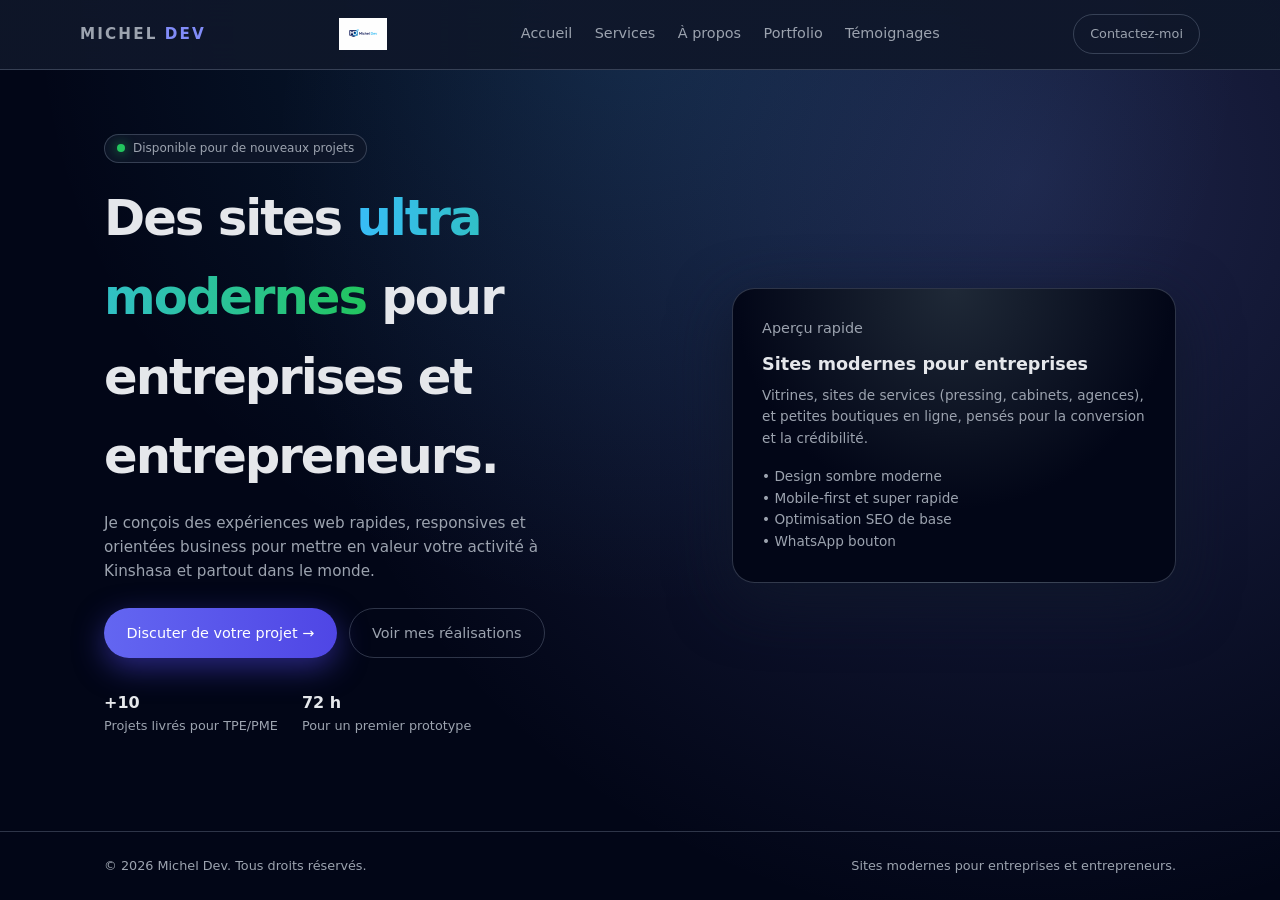
<file: index.html>
<html lang="fr">
<head>
    <meta charset="UTF-8">
    <meta name="viewport" content="width=device-width, initial-scale=1.0">
    <title>Accueil – Michel Dev</title>
    <link rel="stylesheet" href="style.css">
    <meta name="description" content="Michel Dev Crée des sites web modernes, rapides st professionnels pour entreprises, commerces et entrepreneurs &agrave; kinshasa">
    <meta property="og:title" content="Michel Dev">
    <meta property="og:description" content="sites web modernes pour business &agrave kinshasa">
    <meta property="og:image" content="image.jpg">
</head>
<body class="page">
    <header>
    <div class="container nav">
        <div class="logo">
            MICHEL <span>DEV</span>
        </div>
        <div class="lino">
            <a href="index.html" class="lino">
                <img src="image/file_000000009c6071fda86641eb97b439d8.png" alt="logo" class="log">
            </a>
        </div>

        <button class="burger" aria-label="Ouvrir le menu" aria-expanded="false">
            &#9776;
        </button>

        <nav class="nav-links">
            <a href="Index.html">Accueil</a>
            <a href="Services.html">Services</a>
            <a href="Apropos.html">À propos</a>
            <a href="Portfolio.html">Portfolio</a>
            <a href="Temoignages.html">Témoignages</a>
        </nav>

        <a href="contact.html" class="nav-cta">Contactez‑moi</a>
    </div>
    </header>
   <main>
     <section class="hero section">
        <div class="container hero-grid">
            <div>
                <div class="hero-tag">
                    <span class="hero-tag-dot"></span>
                    Disponible pour de nouveaux projets
                </div>
                <h1 class="hero-title">
                    Des sites <span>ultra modernes</span> pour entreprises et entrepreneurs.
                </h1>
                <p class="hero-subtitle">
                    Je conçois des expériences web rapides, responsives et orientées business pour mettre en valeur votre activité à Kinshasa et partout dans le monde.
                </p>
                <div class="hero-actions">
                    <a href="contact.html" class="btn-primary">Discuter de votre projet →</a>
                    <a href="portfolio.html" class="btn-outline">Voir mes réalisations</a>
                </div>
                <div class="hero-meta">
                    <div>
                        <strong>+10</strong>
                        Projets livrés pour TPE/PME
                    </div>
                    <div>
                        <strong>72 h</strong>
                        Pour un premier prototype
                    </div>
                </div>
            </div>

            <aside class="hero-card">
                <p style="font-size:0.9rem;color:var(--muted);margin-bottom:0.6rem;">
                    Aperçu rapide
                </p>
                <h2 style="font-size:1.1rem;margin-bottom:0.4rem;">
                    Sites modernes pour entreprises
                </h2>
                <p style="font-size:0.85rem;color:var(--muted);margin-bottom:1rem;">
                    Vitrines, sites de services (pressing, cabinets, agences), et petites boutiques en ligne,
                    pensés pour la conversion et la crédibilité.
                </p>
                <ul style="font-size:0.85rem;color:var(--muted);list-style:none;">
                    <li>• Design sombre moderne</li>
                    <li>• Mobile‑first et super rapide</li>
                    <li>• Optimisation SEO de base</li>
                    <li>• WhatsApp bouton</li>
                </ul>
            </aside>
        </div>
      </section>
    </main>

    <footer>
       <div class="container footer-inner">
          <span>© <span id="year"></span> Michel Dev. Tous droits réservés.</span>
          <span>Sites modernes pour entreprises et entrepreneurs.</span>
       </div>
    </footer>

     <script src="app.js"></script>
</body>
</html>
</file>
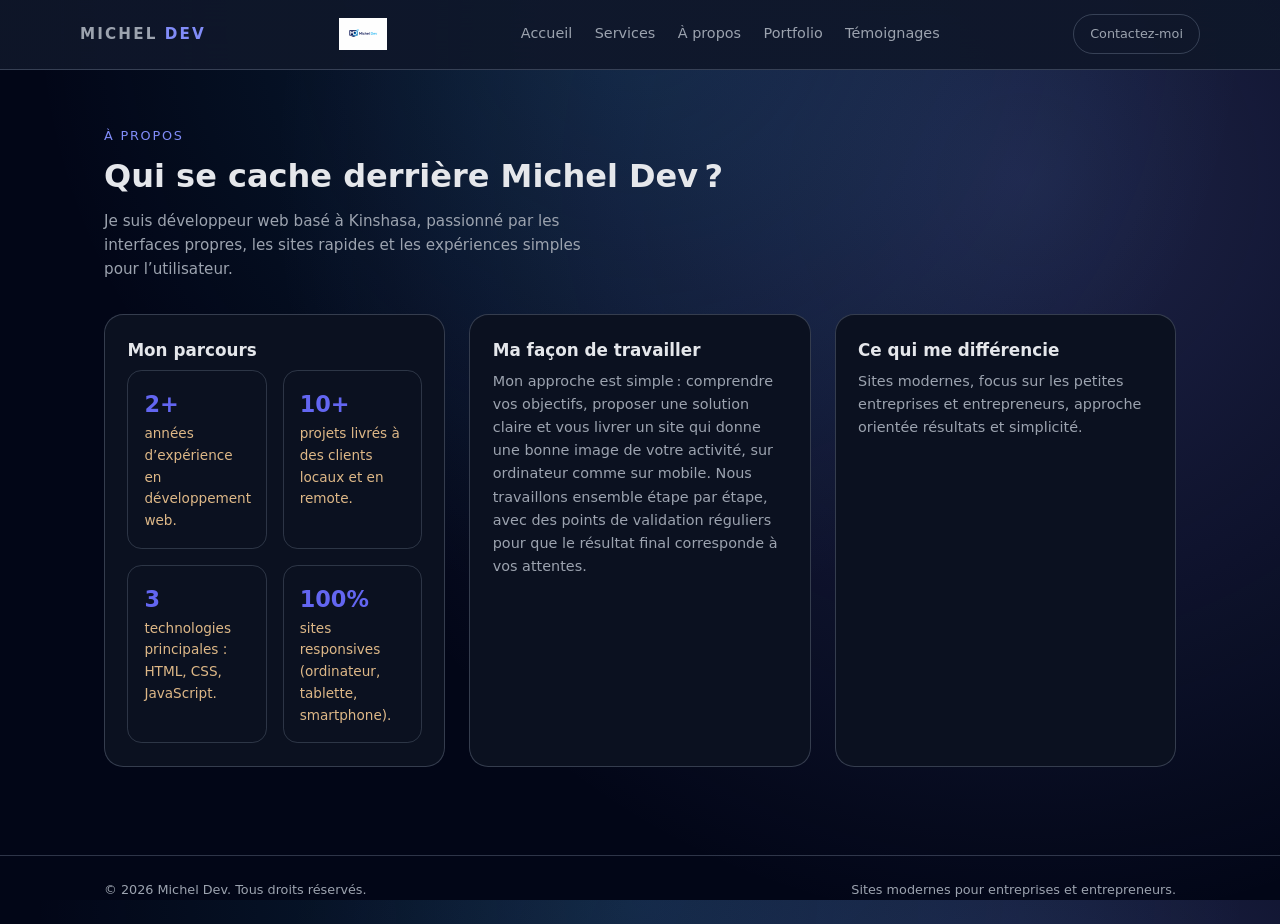
<file: Apropos.html>
<html lang="fr">
<head>
    <meta charset="UTF-8">
    <meta name="viewport" content="width=device-width, initial-scale=1.0">
    <title>À propos – Michel Dev</title>
    <link rel="stylesheet" href="style.css">
    <meta name="description" content="Michel Dev Crée des sites web modernes, rapides st professionnels pour entreprises, commerces et entrepreneurs &agrave; kinshasa">
    <meta property="og:title" content="Michel Dev">
    <meta property="og:description" content="sites web modernes pour business &agrave kinshasa">
    <meta property="og:image" content="image.jpg">
</head>
<body class="page">
     <header>
    <div class="container nav">
        <div class="logo">
            MICHEL <span>DEV</span>
        </div>
        <div class="lino">
             <a href="index.html" class="lino">
                <img src="image/file_000000009c6071fda86641eb97b439d8.png" alt="logo" class="log">
            </a>
        </div>
            

        <button class="burger" aria-label="Ouvrir le menu" aria-expanded="false">
            &#9776;
        </button>

        <nav class="nav-links">
            <a href="Index.html">Accueil</a>
            <a href="Services.html">Services</a>
            <a href="Apropos.html">À propos</a>
            <a href="Portfolio.html">Portfolio</a>
            <a href="Temoignages.html">Témoignages</a>
        </nav>

        <a href="contact.html" class="nav-cta">Contactez‑moi</a>
    </div>
    </header>

    <main>
       <section class="section">
          <div class="container">
              <div class="section-header">
                 <p class="section-label">À propos</p>
                 <h1 class="section-title">Qui se cache derrière Michel Dev ?</h1>
                 <p class="section-desc">
                    Je suis développeur web basé à Kinshasa, passionné par les interfaces propres, les sites rapides et les expériences simples pour l’utilisateur.
                    
                 </p>
              </div>

              <div class="grid-3">
                 <article class="card">
                    <h3>Mon parcours</h3>
                    <div class="about-stats">
                    <div class="about-stat">
                        <span>2+</span>
                        années d’expérience en développement web.
                    </div>
                    <div class="about-stat">
                        <span>10+</span>
                        projets livrés à des clients locaux et en remote.
                    </div>
                    <div class="about-stat">
                        <span>3</span>
                        technologies principales : HTML, CSS, JavaScript.
                    </div>
                    <div class="about-stat">
                        <span>100%</span>
                        sites responsives (ordinateur, tablette, smartphone).
                    </div>
                </div>
                 </article>
                 <article class="card">
                    <h3>Ma façon de travailler</h3>
                    <p> Mon approche est simple : comprendre vos objectifs, proposer une solution claire et vous
                        livrer un site qui donne une bonne image de votre activité, sur ordinateur comme sur mobile.
                    Nous travaillons ensemble étape par étape, avec des points de validation réguliers pour
                        que le résultat final corresponde à vos attentes.</p>
                 </article>
                 <article class="card">
                    <h3>Ce qui me différencie</h3>
                    <p>Sites modernes, focus sur les petites entreprises et entrepreneurs, approche orientée résultats et simplicité.</p>
                 </article>
              </div>
           </div>
       </section>
    </main>
    <footer>
       <div class="container footer-inner">
          <span>© <span id="year"></span> Michel Dev. Tous droits réservés.</span>
          <span>Sites modernes pour entreprises et entrepreneurs.</span>
       </div>
    </footer>
     <script src="app.js"></script>
</body>
</html>
</file>
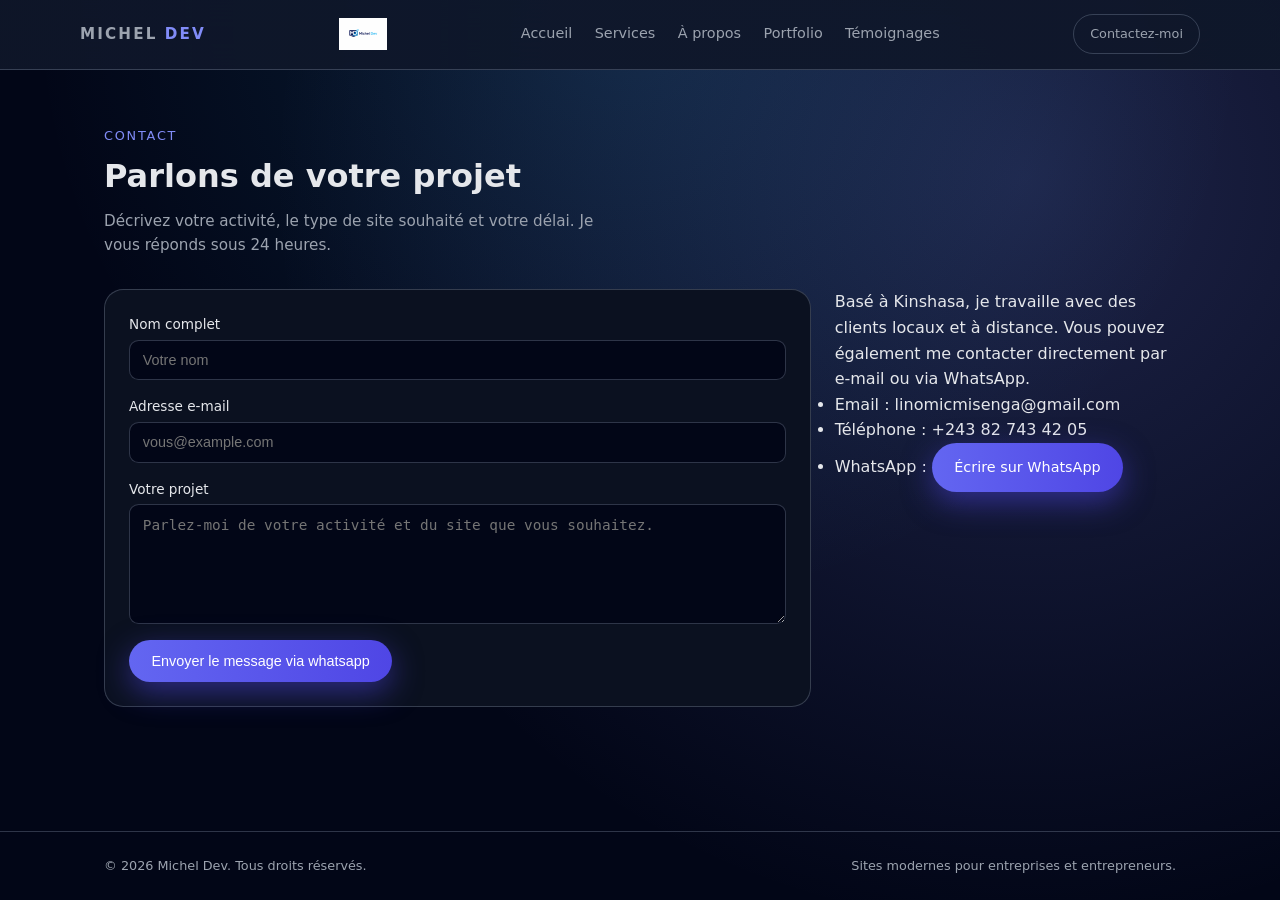
<file: Contact.html>
<html lang="fr">
<head>
    <meta charset="UTF-8">
    <meta name="viewport" content="width=device-width, initial-scale=1.0">
    <title>Contact – Michel Dev</title>
    <link rel="stylesheet" href="style.css">
    <meta name="description" content="Michel Dev Crée des sites web modernes, rapides st professionnels pour entreprises, commerces et entrepreneurs &agrave; kinshasa">
    <meta property="og:title" content="Michel Dev">
    <meta property="og:description" content="sites web modernes por business &agrave kinshasa">
    <meta property="og:image" content="image.jpg">
</head>
<body class="page">
     <header>
    <div class="container nav">
        <div class="logo">
            MICHEL <span>DEV</span>
        </div>
        <div class="lino">
            <a href="index.html" class="lino">
                <img src="image/file_000000009c6071fda86641eb97b439d8.png" alt="logo" class="log">
            </a>
        </div>   

        <button class="burger" aria-label="Ouvrir le menu" aria-expanded="false">
            &#9776;
        </button>

        <nav class="nav-links">
            <a href="Index.html">Accueil</a>
            <a href="Services.html">Services</a>
            <a href="Apropos.html">À propos</a>
            <a href="Portfolio.html">Portfolio</a>
            <a href="Temoignages.html">Témoignages</a>
        </nav>

        <a href="contact.html" class="nav-cta">Contactez‑moi</a>
    </div>
    </header>



   <main>
       <section class="section">
           <div class="container">
              <div class="section-header">
                 <p class="section-label">Contact</p>
                 <h1 class="section-title">Parlons de votre projet</h1>
                 <p class="section-desc">
                    Décrivez votre activité, le type de site souhaité et votre délai. Je vous réponds sous 24 heures.
                 </p>
              </div>

              <div class="grid-3">
                 <div class="form-card" style="grid-column: span 2;">
                     <form>
                         <div class="form-group">
                            <label for="name">Nom complet</label>
                            <input type="text" id="name" name="name" placeholder="Votre nom">
                         </div>
                         <div class="form-group">
                            <label for="email">Adresse e‑mail</label>
                            <input type="email" id="email" name="email" placeholder="vous@example.com">
                         </div>
                         <div class="form-group">
                            <label for="project">Votre projet</label>
                            <textarea id="project" name="project" placeholder="Parlez‑moi de votre activité et du site que vous souhaitez."></textarea>
                         </div>
                         <button type="submit" class="btn-primary">Envoyer le message via whatsapp</button>
                      </form>
                  </div>

                  <aside class="contact-info">
      <div>
        <p>
           Basé à Kinshasa, je travaille avec des clients locaux et à distance.
           Vous pouvez également me contacter directement par e‑mail ou via WhatsApp.
        </p>
      </div>
      <ul class="contact-list">
        <li>
            <span>Email :</span> linomicmisenga@gmail.com
        </li>
        <li>
            <span>Téléphone :</span> +243 82 743 42 05
        </li>
        <li>
            <span>WhatsApp :</span>
            <a href="https://wa.me/243827434205?text=Bonjour%2C%20je%20viens%20de%20votre%20site.%20Je%20voudrais%20des%20informations%20pour%20cr%C3%A9er%20un%20site%20web%20professionnel."
               target="_blank" rel="noopener" class="btn-primary">
                Écrire sur WhatsApp
            </a>
        </li>
    </ul>
   </aside>
              </div>
           </div>
       </section>
    </main>
    <footer>
       <div class="container footer-inner">
          <span>© <span id="year"></span> Michel Dev. Tous droits réservés.</span>
          <span>Sites modernes pour entreprises et entrepreneurs.</span>
       </div>
    </footer>


     <script src="app.js"></script>
</body>
</html>
</file>
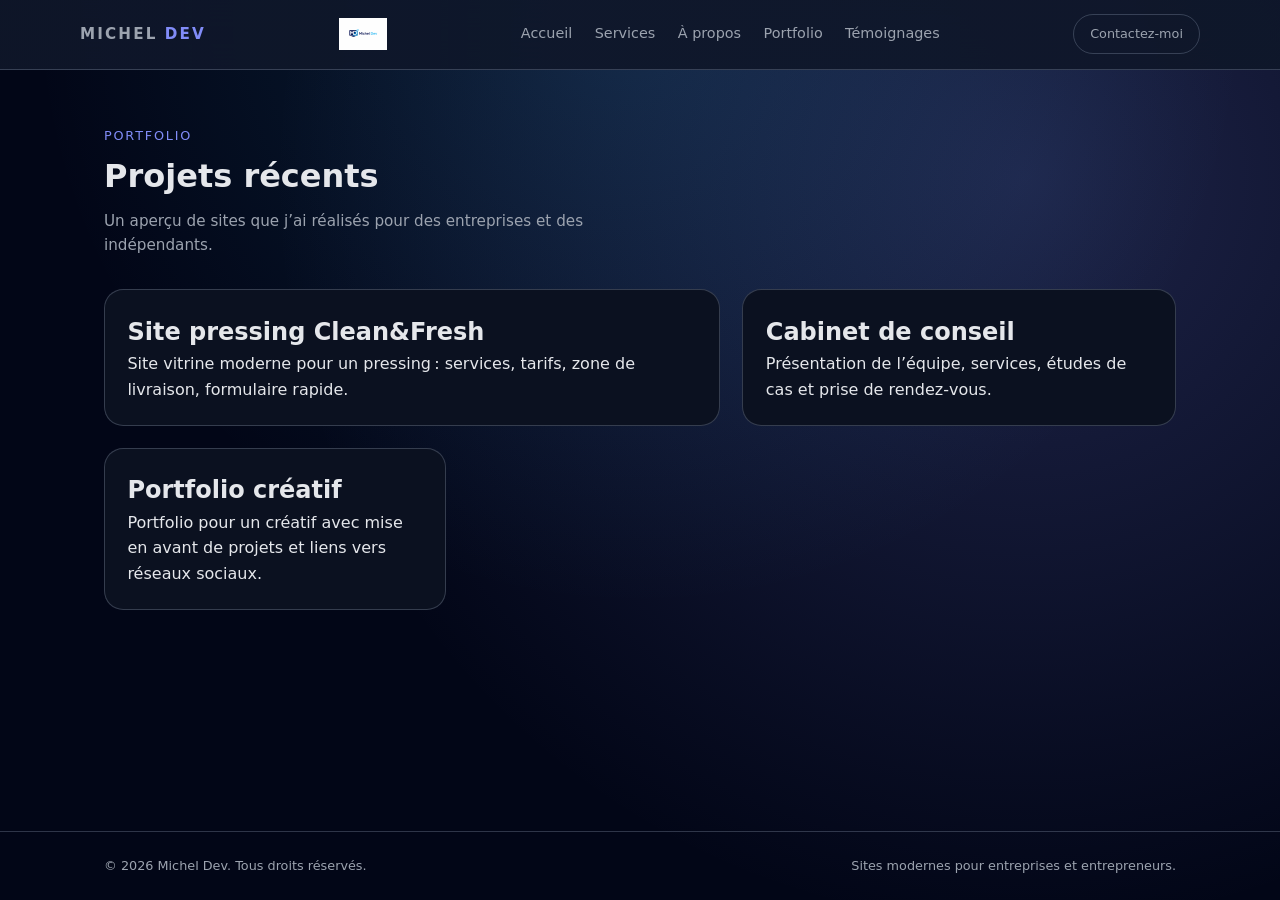
<file: Portfolio.html>
<html lang="fr">
<head>
    <meta charset="UTF-8">
    <meta name="viewport" content="width=device-width, initial-scale=1.0">
    <title>Portfolio – Michel Dev</title>
    <link rel="stylesheet" href="style.css">
    <meta name="description" content="Michel Dev Crée des sites web modernes, rapides st professionnels pour entreprises, commerces et entrepreneurs &agrave; kinshasa">
    <meta property="og:title" content="Michel Dev">
    <meta property="og:description" content="sites web modernes por business &agrave kinshasa">
    <meta property="og:image" content="image.jpg">
</head>
<body class="page">
     <header>
    <div class="container nav">
        <div class="logo">
            MICHEL <span>DEV</span>
        </div>
        <div class="lino">
            <a href="index.html" class="lino">
                <img src="image/file_000000009c6071fda86641eb97b439d8.png" alt="logo" class="log">
            </a>
        </div>    

        <button class="burger" aria-label="Ouvrir le menu" aria-expanded="false">
            &#9776;
        </button>

        <nav class="nav-links">
            <a href="Index.html">Accueil</a>
            <a href="Services.html">Services</a>
            <a href="Apropos.html">À propos</a>
            <a href="Portfolio.html">Portfolio</a>
            <a href="Temoignages.html">Témoignages</a>
        </nav>

        <a href="contact.html" class="nav-cta">Contactez‑moi</a>
    </div>
    </header>
    <main>
    <section class="section">
        <div class="container">
            <div class="section-header">
                <p class="section-label">Portfolio</p>
                <h1 class="section-title">Projets récents</h1>
                <p class="section-desc">
                    Un aperçu de sites que j’ai réalisés pour des entreprises et des indépendants.
                </p>
            </div>

            <div class="bento-grid">
                <article class="bento-item big">
                    <h2>Site pressing Clean&Fresh</h2>
                    <p>Site vitrine moderne pour un pressing : services, tarifs, zone de livraison, formulaire rapide.</p>
                </article>
                <article class="bento-item medium">
                    <h2>Cabinet de conseil</h2>
                    <p>Présentation de l’équipe, services, études de cas et prise de rendez‑vous.</p>
                </article>
                <article class="bento-item small">
                    <h2>Portfolio créatif</h2>
                    <p>Portfolio pour un créatif avec mise en avant de projets et liens vers réseaux sociaux.</p>
                </article>
                <!-- Tu peux en ajouter d’autres -->
            </div>
        </div>
      </section>
    </main>
   <footer>
     <div class="container footer-inner">
         <span>© <span id="year"></span> Michel Dev. Tous droits réservés.</span>
         <span>Sites modernes pour entreprises et entrepreneurs.</span>
     </div>
    </footer>
    <script src="app.js"></script>
</body>
</html>
</file>
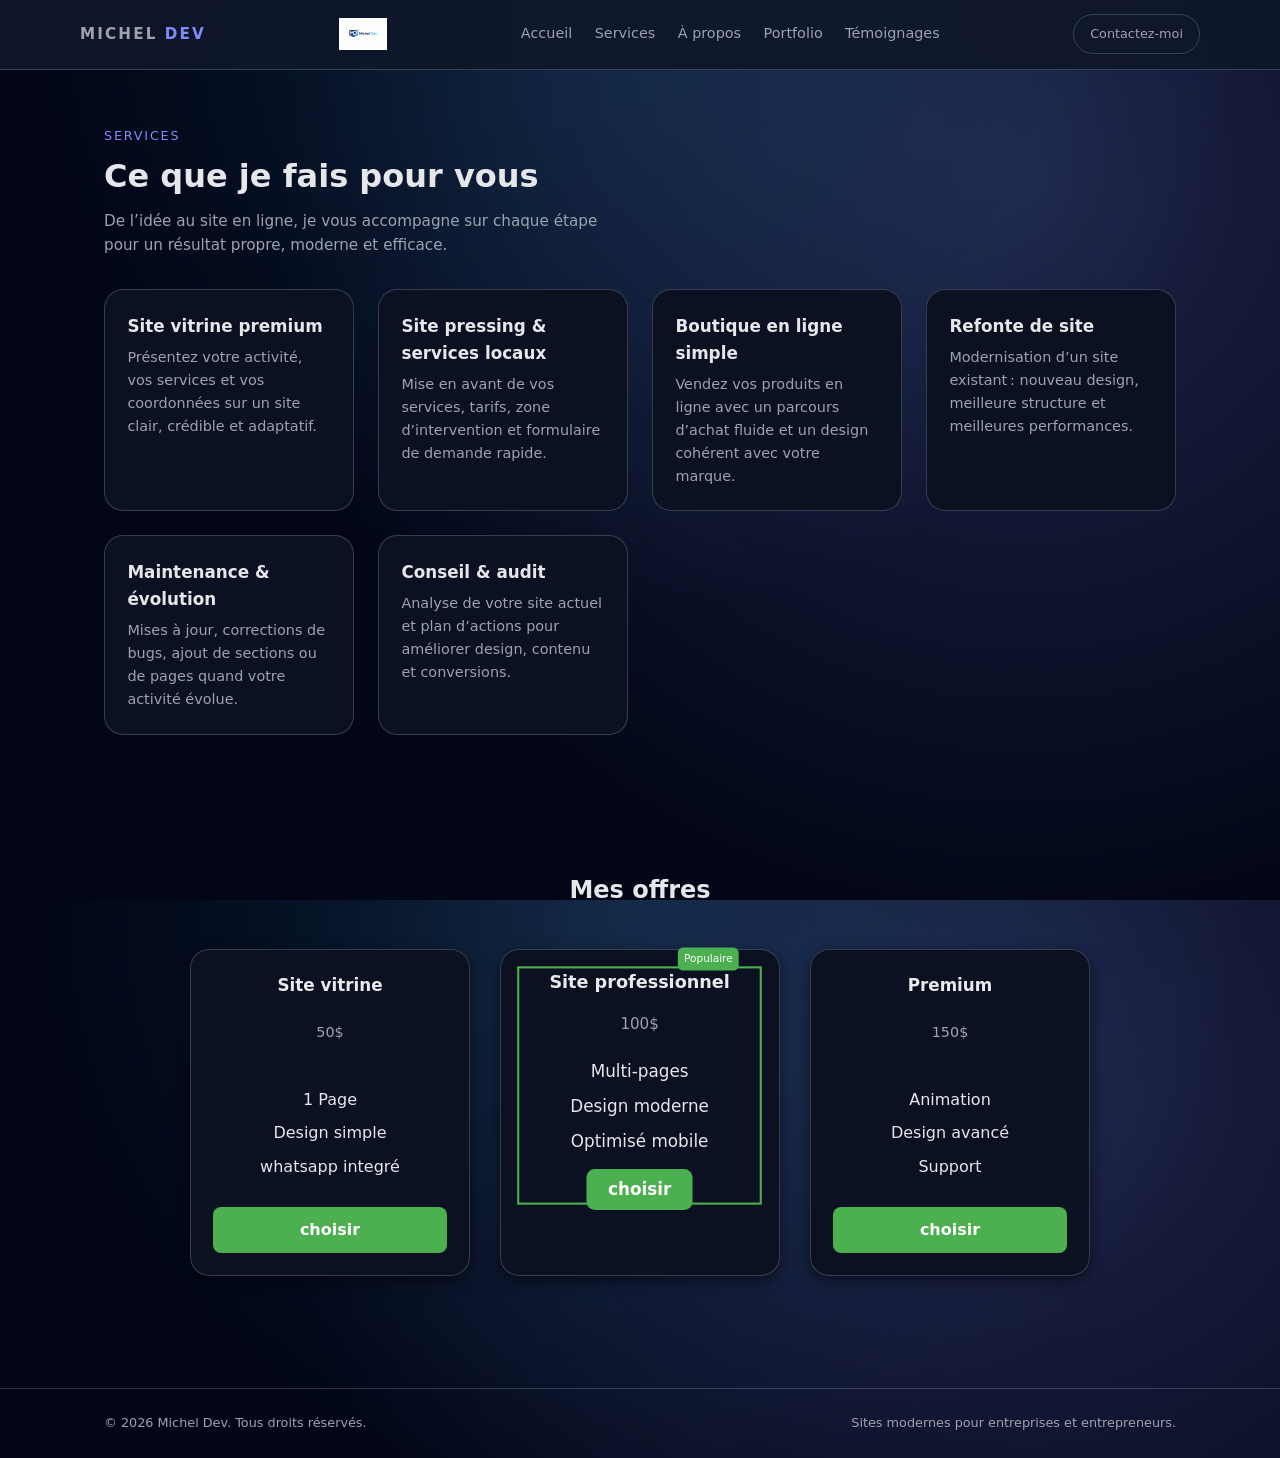
<file: Services.html>
<html lang="fr">
<head>
    <meta charset="UTF-8">
    <meta name="viewport" content="width=device-width, initial-scale=1.0">
    <title>Services – Michel Dev</title>
    <link rel="stylesheet" href="style.css">
    <meta name="description" content="Michel Dev Crée des sites web modernes, rapides st professionnels pour entreprises, commerces et entrepreneurs &agrave; kinshasa">
    <meta property="og:title" content="Michel Dev">
    <meta property="og:description" content="sites web modernes por business &agrave kinshasa">
    <meta property="og:image" content="image.jpg">
</head>
<body class="page">
     <header>
    <div class="container nav">
        <div class="logo">
            MICHEL <span>DEV</span>
        </div>
        <div class="lino">
            <a href="index.html" class="lino">
                <img src="image/file_000000009c6071fda86641eb97b439d8.png" alt="logo" class="log">
            </a>
        </div>    

        <button class="burger" aria-label="Ouvrir le menu" aria-expanded="false">
            &#9776;
        </button>

        <nav class="nav-links">
            <a href="Index.html">Accueil</a>
            <a href="Services.html">Services</a>
            <a href="Apropos.html">À propos</a>
            <a href="Portfolio.html">Portfolio</a>
            <a href="Temoignages.html">Témoignages</a>
        </nav>

        <a href="contact.html" class="nav-cta">Contactez‑moi</a>
    </div>
    </header>

       <section class="section">
          <div class="container">
             <div class="section-header">
                <p class="section-label">Services</p>
                <h1 class="section-title">Ce que je fais pour vous</h1>
                <p class="section-desc">
                    De l’idée au site en ligne, je vous accompagne sur chaque étape pour un résultat propre, moderne et efficace.
                </p>
             </div>

              <div class="grid-3">
                 <article class="card">
                    <h3>Site vitrine premium</h3>
                    <p>Présentez votre activité, vos services et vos coordonnées sur un site clair, crédible et adaptatif.</p>
                 </article>
                 <article class="card">
                    <h3>Site pressing & services locaux</h3>
                    <p>Mise en avant de vos services, tarifs, zone d’intervention et formulaire de demande rapide.</p>
                 </article>
                 <article class="card">
                    <h3>Boutique en ligne simple</h3>
                    <p>Vendez vos produits en ligne avec un parcours d’achat fluide et un design cohérent avec votre marque.</p>
                 </article>
                 <article class="card">
                    <h3>Refonte de site</h3>
                    <p>Modernisation d’un site existant : nouveau design, meilleure structure et meilleures performances.</p>
                 </article>
                 <article class="card">
                    <h3>Maintenance & évolution</h3>
                    <p>Mises à jour, corrections de bugs, ajout de sections ou de pages quand votre activité évolue.</p>
                </article>
                <article class="card">
                    <h3>Conseil & audit</h3>
                    <p>Analyse de votre site actuel et plan d’actions pour améliorer design, contenu et conversions.</p>
                </article>
              </div>
          </div>
       </section>
       <section class="Services" id="services">
           <h2><strong>Mes offres</strong></h2>
           <div class="pricing">

                <div class="cair">
                <h3>Site vitrine</h3>
                <p class="price">50$</p>
                   <ul>
                       <li>1 Page</li>
                       <li>Design simple</li>
                       <li>whatsapp integré</li>
                   </ul>
                <a href="contact.html" class="btn"> choisir</a>
                </div>

                <div class="cair">
                    <div class="popular">
                       <span class="badge">Populaire</span>
                       <h3>Site professionnel</h3>
                       <p class="price">100$</p>
                          <ul>
                             <li>Multi-pages</li>
                             <li>Design moderne</li>
                             <li>Optimisé mobile</li>
                          </ul>
                       <a href="contact.html" class="btn">choisir</a>
                    </div>
                </div>

                <div class="cair">
                   <h3><strong>Premium</strong></h3>
                   <p class="price">150$</p>
                     <ul>
                         <li>Animation</li>
                         <li>Design avancé</li>
                         <li>Support</li>
                     </ul>
                     <a href="contact.html" class="btn">choisir</a>
                </div>
            </div>
        </section>

    <footer>
       <div class="container footer-inner">
          <span>© <span id="year"></span> Michel Dev. Tous droits réservés.</span>
          <span>Sites modernes pour entreprises et entrepreneurs.</span>
       </div>
    </footer>
    <script src="app.js"></script>
</body>
</html>
</file>
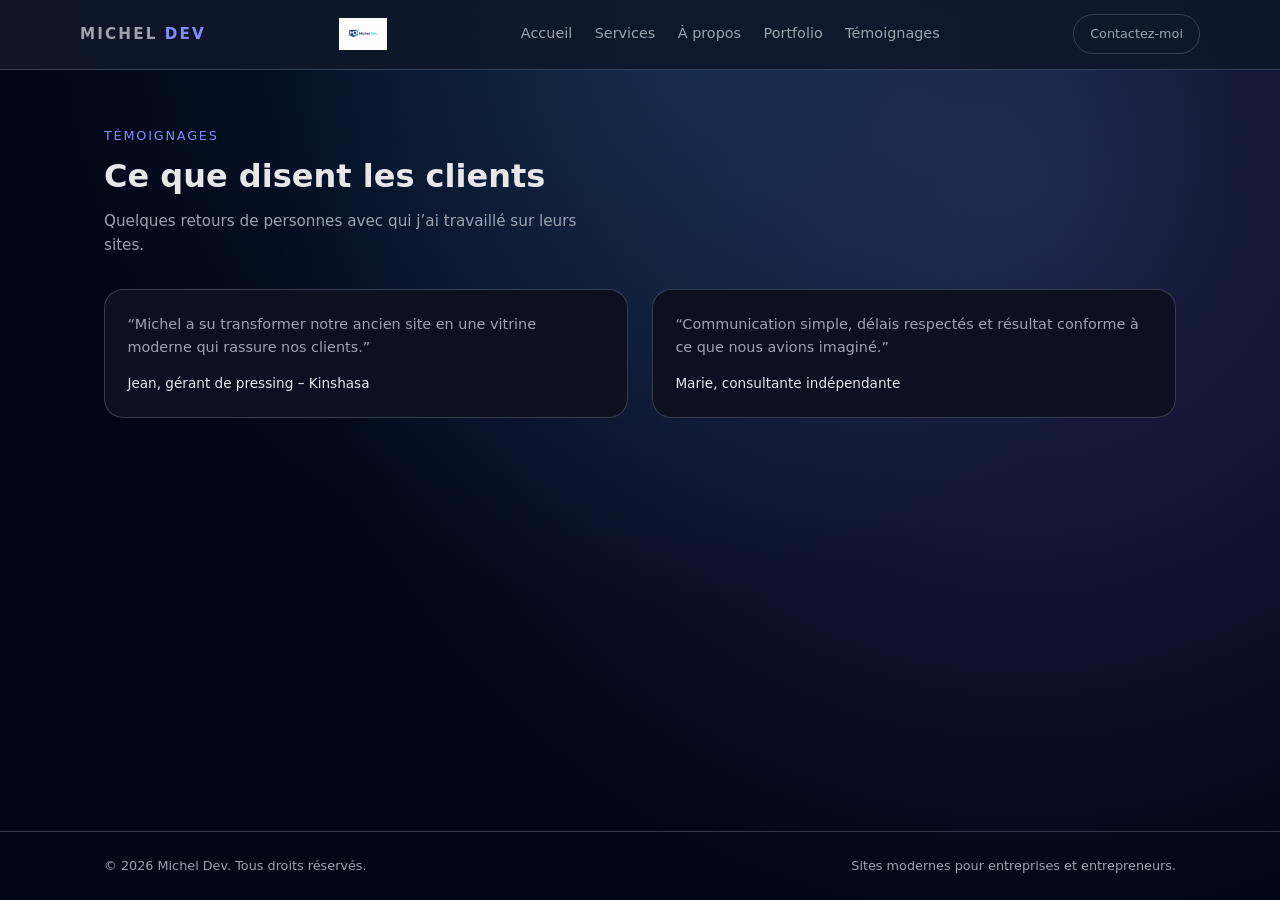
<file: Temoignages.html>
<html lang="fr">
<head>
    <meta charset="UTF-8">
    <meta name="viewport" content="width=device-width, initial-scale=1.0">
    <title>Témoignages – Michel Dev</title>
    <link rel="stylesheet" href="style.css">
    <meta name="description" content="Michel Dev Crée des sites web modernes, rapides st professionnels pour entreprises, commerces et entrepreneurs &agrave; kinshasa">
    <meta property="og:title" content="Michel Dev">
    <meta property="og:description" content="sites web modernes por business &agrave kinshasa">
    <meta property="og:image" content="image.jpg">

</head>
<body class="page">
     <header>
    <div class="container nav">
        <div class="logo">
            MICHEL <span>DEV</span>
        </div>
        <div class="lino">
            <a href="index.html" class="lino">
                <img src="image/file_000000009c6071fda86641eb97b439d8.png" alt="logo" class="log">
            </a>
        </div>

        <button class="burger" aria-label="Ouvrir le menu" aria-expanded="false">
            &#9776;
        </button>

        <nav class="nav-links">
            <a href="Index.html">Accueil</a>
            <a href="Services.html">Services</a>
            <a href="Apropos.html">À propos</a>
            <a href="Portfolio.html">Portfolio</a>
            <a href="Temoignages.html">Témoignages</a>
        </nav>

        <a href="contact.html" class="nav-cta">Contactez‑moi</a>
    </div>
    </header>

    <main>
       <section class="section">
          <div class="container">
             <div class="section-header">
                <p class="section-label">Témoignages</p>
                <h1 class="section-title">Ce que disent les clients</h1>
                <p class="section-desc">
                    Quelques retours de personnes avec qui j’ai travaillé sur leurs sites.
                </p>
              </div>

              <div class="grid-3">
                 <article class="testimonial">
                    <p>“Michel a su transformer notre ancien site en une vitrine moderne qui rassure nos clients.”</p>
                    <div class="testimonial-author">
                        Jean, gérant de pressing – Kinshasa
                    </div>
                   </article>

                 <article class="testimonial">
                    <p>“Communication simple, délais respectés et résultat conforme à ce que nous avions imaginé.”</p>
                    <div class="testimonial-author">
                        Marie, consultante indépendante
                    </div>
                 </article>
              </div>
          </div>
      </section>
    </main>
    <footer>
       <div class="container footer-inner">
          <span>© <span id="year"></span> Michel Dev. Tous droits réservés.</span>
          <span>Sites modernes pour entreprises et entrepreneurs.</span>
       </div>
    </footer>
     <script src="app.js"></script>
</body>
</html>
</file>
<file: style.css>
:root {
    --primary: #6366f1;
    --primary-soft: #818cf8;
    --primary-dark: #4f46e5;
    --accent: #22c55e;
    --bg: #020617;
    --bg-soft: #020617;
    --bg-elevated: #0b1120;
    --border-subtle: rgba(148, 163, 184, 0.3);
    --text: #e5e7eb;
    --muted: #9ca3af;
    --danger: #f97373;
    --radius-lg: 1.2rem;
    --radius-md: 0.9rem;
    --shadow-soft: 0 18px 60px rgba(15, 23, 42, 0.9);
}

*,
*::before,
*::after {
    box-sizing: border-box;
    margin: 0;
    padding: 0;
}

html, body {
    height: 100%;
}

body {
    font-family: system-ui, -apple-system, BlinkMacSystemFont, "Segoe UI", sans-serif;
    background:
        radial-gradient(circle at top, rgba(56, 189, 248, 0.14), transparent 55%),
        radial-gradient(circle at 80% 20%, rgba(129, 140, 248, 0.22), transparent 60%),
        #020617;
    color: var(--text);
    line-height: 1.6;
    -webkit-font-smoothing: antialiased;
}

/* Liens & textes */

a {
    color: inherit;
    text-decoration: none;
}

a:hover {
    text-decoration: none;
}

/* Layout de base */

.page {
    min-height: 100vh;
    display: flex;
    flex-direction: column;
}

main {
    flex: 1;
}

.container {
    width: 100%;
    max-width: 1120px;
    margin: 0 auto;
    padding: 0 1.5rem;
}

/* Header & nav */

header {
    position: sticky;
    top: 0;
    z-index: 50;
    backdrop-filter: blur(18px);
    background: linear-gradient(
        to right,
        rgba(15, 23, 42, 0.92),
        rgba(15, 23, 42, 0.96)
    );
    border-bottom: 1px solid var(--border-subtle);
}

.nav {
    display: flex;
    align-items: center;
    justify-content: space-between;
    padding: 0.9rem 0;
    gap: 1rem;
}
.lino {
    display: flex;
    align-items: center;
    gap: 0.4rem;
    font-weight: 700;
    font-size: 0.95rem;
    letter-spacing: 0.14em;
    text-transform: uppercase;
    color: var(--muted);
}

.log{
    display: block;
    height: 32px;
}
    
/* ajuste la taille à ton goût */


.lino a {
    text-decoration: none;
    color: #333;
    font-weight: 500;
}

.lino img:hover{
      filter: drop-shadow(0 0 10px #00c2ff);
}



.logo {
    font-weight: 700;
    font-size: 0.95rem;
    letter-spacing: 0.14em;
    text-transform: uppercase;
    color: var(--muted);
}

.logo span {
    color: var(--primary-soft);
}


.nav-links {
    display: flex;
    gap: 1.4rem;
    font-size: 0.9rem;
}

.nav-links a {
    position: relative;
    color: var(--muted);
    padding-bottom: 0.1rem;
}

.nav-links a::after {
    content: "";
    position: absolute;
    left: 0;
    bottom: -0.35rem;
    width: 0;
    height: 2px;
    background: linear-gradient(to right, var(--primary), var(--accent));
    transition: width 0.2s ease;
}

.nav-links a:hover {
    color: var(--text);
}

.nav-links a:hover::after,
.nav-links a.is-active::after {
    width: 100%;
}

.nav-links a.is-active {
    color: var(--text);
}

.nav-cta {
    padding: 0.55rem 1rem;
    border-radius: 999px;
    border: 1px solid var(--border-subtle);
    font-size: 0.8rem;
    color: var(--muted);
    display: inline-flex;
    align-items: center;
    gap: 0.4rem;
}

.nav-cta:hover {
    border-color: var(--primary-soft);
    color: var(--text);
} 

.burger {
    display: none;
    background: transparent;
    border: 1px solid var(--border-subtle);
    border-radius: 999px;
    padding: 0.35rem 0.7rem;
    color: var(--muted);
    font-size: 1.1rem;
    cursor: pointer;
}

.burger.is-open {
    border-color: var(--primary);
    color: var(--text);
}
 .about-stats {
            display: grid;
            grid-template-columns: repeat(2, minmax(0, 1fr));
            gap: 1rem;
            color: burlywood;
        }

        .about-stat {
            background: var(--bg-light);
            border-radius: 0.9rem;
            padding: 1rem;
            border: 1px solid rgba(148, 163, 184, 0.25);
            font-size: 0.85rem;
        }

        .about-stat span {
            display: block;
            font-size: 1.4rem;
            font-weight: 700;
            color: var(--primary);
        }


        /* Services */
           /*CARDS */
           .services{
            padding: 80px;
            text-align: center;
           }
           .pricing {
            display: flex;
            flex-wrap: wrap;
            justify-content: center;
            gap: 30px;
            margin-top: 40px;
           } 
        .cair {
            width: 280px;
            background: var(--bg-elevated);
            padding: 1.4rem;
            border-radius: var(--radius-lg);
            box-shadow: 0 5px 20px rgba(0, 0, 0, 0.1);
            transition: 0.3s;
            display: flex;
            flex-direction: column;
            justify-content: space-between;
            box-shadow: 0 5px 15px rgba(0, 0, 0, 0.5);
            position: relative;
            border: 1px solid var(--border-subtle);
        } 
        .cair h3{
            color: #e8eaee;
            font-size: 1.05rem;
            margin-bottom: 0.4rem;
        }
        .cair p{
            font-size: 0.9rem;
            color: var(--muted);
        }
        .cair:hover{
            transform: translateY(-5px);
            box-shadow: 0 15px 30px rgba(0, 0, 0, 0.1);
        }
        .cair ul{
            list-style: none;
            padding: 0;
            margin: 20px 0;
        }
        .cair ul li{
            margin: 8px 0;
        }
         .btn{
            margin-top: auto;
            background: #4caf50;
            padding: 10px 20px;
            border-radius: 8px;
            font-weight: bold;
            color:white;
            text-decoration: none;

        }
        .price{
            font-size: 20px;
            color: white;
            font-weight: lighter;
            margin: 15px 0;
        }
       .popular{
        transform: scale(1.05);
        border: 2px solid #4caf50;
       }
       .badge{
        position: absolute;
        top: -20px;
        right: 20px;
        background: #4caf50;
        color: white;
        padding: 3px 6px;
        font-size: 10px;
        border-radius: 5px;

       } 
        .btn:hover{
            background: #0400ff;
        }
        .services-grid {
            margin-top: 2rem;
            display: grid;
            grid-template-columns: repeat(auto-fit, minmax(230px, 1fr));
            gap: 1.5rem;
            color: #ff004c;
        }
        

        .service-card {
            background: var(--bg-light);
            border-radius: 1rem;
            padding: 1.4rem;
            border: 1px solid rgba(148, 163, 184, 0.25);
        }

        .service-card h3 {
            font-size: 1.05rem;
            margin-bottom: 0.4rem;
        }

        .service-card p {
            font-size: 0.9rem;
            color: var(--muted);
            margin-bottom: 0.6rem;
        }

        .service-chip {
            display: inline-block;
            font-size: 0.7rem;
            padding: 0.25rem 0.5rem;
            border-radius: 999px;
            background: rgba(148, 163, 184, 0.12);
            color: var(--muted);
        }        

/* Sections génériques */

.section {
    padding: 3.5rem 0;
}

.section-header {
    margin-bottom: 2rem;
}

.section-label {
    font-size: 0.8rem;
    text-transform: uppercase;
    letter-spacing: 0.14em;
    color: var(--primary-soft);
    margin-bottom: 0.3rem;
}

.section-title {
    font-size: clamp(1.6rem, 3vw, 2rem);
    margin-bottom: 0.4rem;
}

.section-desc {
    max-width: 32rem;
    font-size: 0.95rem;
    color: var(--muted);
}

/* Hero (Accueil) */

.hero {
    padding: 4rem 0 3rem;
}

.hero-grid {
    display: grid;
    grid-template-columns: minmax(0, 1.7fr) minmax(0, 1.3fr);
    gap: 3rem;
    align-items: center;
}

.hero-tag {
    display: inline-flex;
    align-items: center;
    gap: 0.5rem;
    background: rgba(15, 23, 42, 0.9);
    border-radius: 999px;
    padding: 0.25rem 0.75rem;
    border: 1px solid var(--border-subtle);
    font-size: 0.75rem;
    color: var(--muted);
    margin-bottom: 1rem;
}

.hero-tag-dot {
    width: 8px;
    height: 8px;
    border-radius: 999px;
    background: var(--accent);
    box-shadow: 0 0 12px rgba(34, 197, 94, 0.8);
}

.hero-title {
    font-size: clamp(2.2rem, 4vw, 3.1rem);
    font-weight: 700;
    letter-spacing: -0.04em;
    margin-bottom: 0.9rem;
}

.hero-title span {
    background: linear-gradient(to right, #38bdf8, #22c55e);
    background-clip: text;
    color: transparent;
}

.hero-subtitle {
    max-width: 28rem;
    color: var(--muted);
    font-size: 0.95rem;
    margin-bottom: 1.5rem;
}

.hero-actions {
    display: flex;
    flex-wrap: wrap;
    gap: 0.75rem;
    margin-bottom: 2rem;
}

.btn-primary {
    padding: 0.8rem 1.4rem;
    border-radius: 999px;
    background: linear-gradient(to right, var(--primary), var(--primary-dark));
    color: white;
    font-size: 0.9rem;
    border: none;
    cursor: pointer;
    display: inline-flex;
    align-items: center;
    gap: 0.5rem;
    box-shadow: 0 10px 30px rgba(79, 70, 229, 0.5);
}

.btn-outline {
    padding: 0.8rem 1.4rem;
    border-radius: 999px;
    border: 1px solid var(--border-subtle);
    color: var(--muted);
    font-size: 0.9rem;
    background: transparent;
    cursor: pointer;
}

.hero-meta {
    display: flex;
    flex-wrap: wrap;
    gap: 1.5rem;
    font-size: 0.8rem;
    color: var(--muted);
}

.hero-meta strong {
    display: block;
    color: var(--text);
    font-size: 1rem;
}

.hero-card {
    background: radial-gradient(circle at top, #1f2937 0, #020617 60%);
    border-radius: 1.4rem;
    padding: 1.8rem;
    border: 1px solid var(--border-subtle);
    box-shadow: var(--shadow-soft);
}

/* Grilles génériques */

.grid-3 {
    display: grid;
    grid-template-columns: repeat(auto-fit, minmax(230px, 1fr));
    gap: 1.5rem;
}

.card {
    background: var(--bg-elevated);
    border-radius: var(--radius-lg);
    border: 1px solid var(--border-subtle);
    padding: 1.4rem;
}

.card h3 {
    font-size: 1.05rem;
    margin-bottom: 0.4rem;
}

.card p {
    font-size: 0.9rem;
    color: var(--muted);
}

/* Grille bento portfolio */

.bento-grid {
    display: grid;
    grid-template-columns: repeat(12, minmax(0, 1fr));
    gap: 1.4rem;
}

.bento-item {
    background: var(--bg-elevated);
    border-radius: var(--radius-lg);
    border: 1px solid var(--border-subtle);
    padding: 1.4rem;
    display: flex;
    flex-direction: column;
    justify-content: space-between;
}

.bento-item.big {
    grid-column: span 7;
}

.bento-item.medium {
    grid-column: span 5;
}

.bento-item.small {
    grid-column: span 4;
}

/* Témoignages */

.testimonial {
    background: var(--bg-elevated);
    border-radius: var(--radius-lg);
    border: 1px solid var(--border-subtle);
    padding: 1.4rem;
    font-size: 0.9rem;
    color: var(--muted);
}

.testimonial-author {
    margin-top: 0.9rem;
    font-size: 0.85rem;
    color: var(--text);
}

/* Formulaire */

.form-card {
    background: var(--bg-elevated);
    border-radius: var(--radius-lg);
    border: 1px solid var(--border-subtle);
    padding: 1.5rem;
}

.form-group {
    margin-bottom: 1rem;
}

.form-group label {
    display: block;
    font-size: 0.85rem;
    margin-bottom: 0.25rem;
}

.form-group input,
.form-group textarea {
    width: 100%;
    padding: 0.7rem 0.8rem;
    border-radius: 0.6rem;
    border: 1px solid var(--border-subtle);
    background: #020617;
    color: var(--text);
    font-size: 0.9rem;
}

.form-group textarea {
    resize: vertical;
    min-height: 120px;
}

/* Footer */

footer {
    border-top: 1px solid var(--border-subtle);
    padding: 1.5rem 0;
    font-size: 0.8rem;
    color: var(--muted);
    margin-top: 2rem;
}

.footer-inner {
    display: flex;
    justify-content: space-between;
    flex-wrap: wrap;
    gap: 0.75rem;
    align-items: center;
}

/* Responsive */

@media (max-width: 768px) {
    .hero-grid {
        grid-template-columns: minmax(0, 1fr);
    }

    .nav {
        position: relative;
    }

    .nav-links {
        position: absolute;
        top: 60px;
        right: 1.5rem;
        background: rgba(15, 23, 42, 0.98);
        border-radius: 0.9rem;
        border: 1px solid var(--border-subtle);
        padding: 0.75rem 1rem;
        display: none;
        flex-direction: column;
        gap: 0.5rem;
        min-width: 180px;
    }

    .nav-links.is-open {
        display: flex;
    }

    .nav-cta {
        display: none;
    }

    .burger {
        display: inline-flex;
        align-items: center;
        justify-content: center;
    }

    .bento-grid {
        grid-template-columns: repeat(2, minmax(0, 1fr));
    }

    .bento-item,
    .bento-item.big,
    .bento-item.medium,
    .bento-item.small {
        grid-column: span 2;
    }
}
</file>
